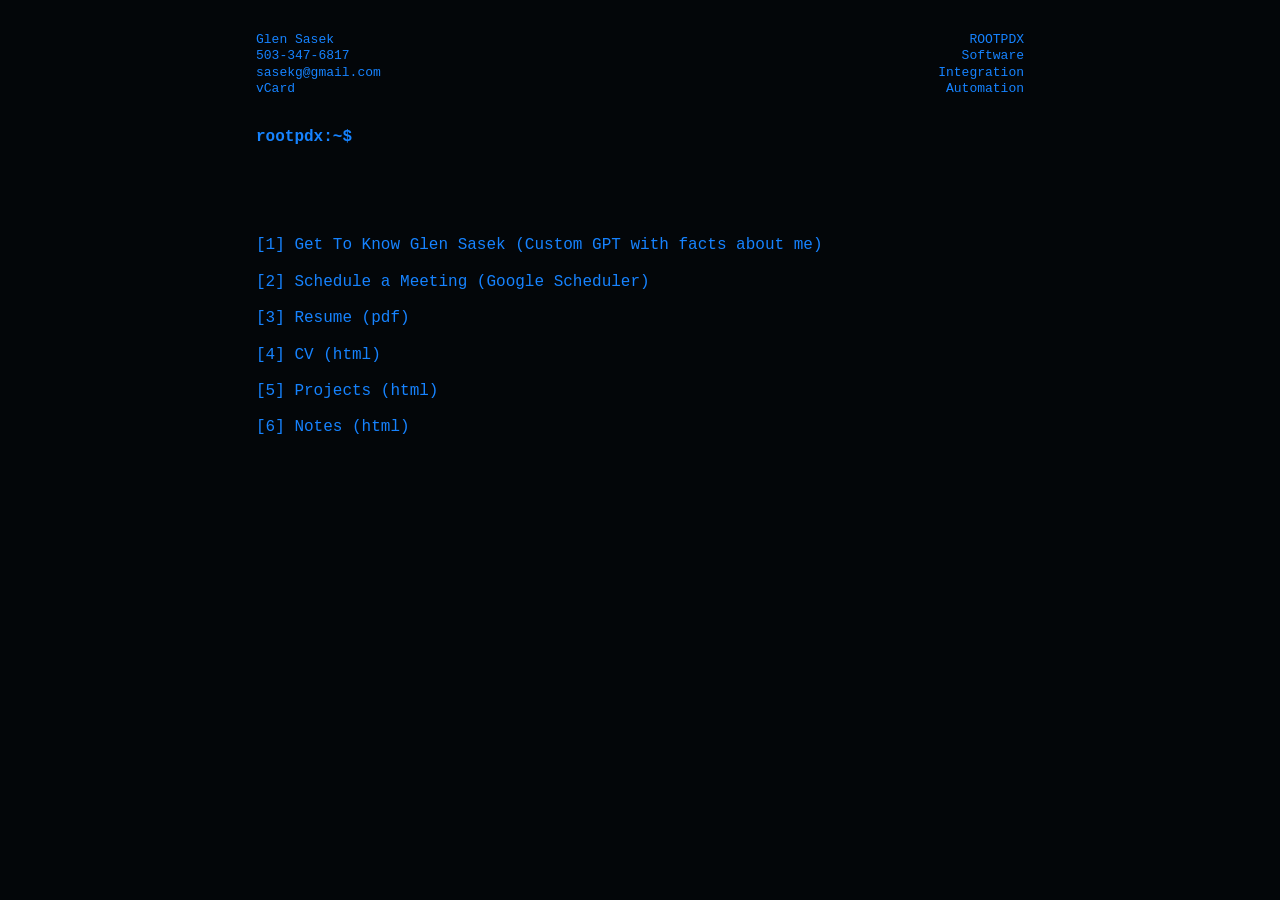
<file: index.html>
<!doctype html>
<html lang="en">
<head>
  <meta charset="UTF-8" />
  <meta name="viewport"
        content="width=device-width, initial-scale=1" />
  <meta name="theme-color"
        content="#030609" />
  <meta name="description"
        content="ROOTPDX - ideas, questions, and projects by Glen Sasek." />
  <title>ROOTPDX</title>
  <link rel="icon"
        href="favicon.svg"
        type="image/svg+xml" />
  <link rel="stylesheet"
        href="reset.css" />
  <link rel="stylesheet"
        href="styles.css" />
</head>
<body>

  <main>
    <header>
      <section id="contact-section"
               aria-label="Contact information">
        <p>Glen Sasek</p>
        <p><a href="tel:+15033476817">503-347-6817</a></p>
        <p><a href="mailto:sasekg@gmail.com">sasekg@gmail.com</a></p>
        <p><a href="glen-sasek.vcf"
             download="glen-sasek.vcf">vCard</a></p>
      </section>
      <section id="tagline-section"
               aria-label="ROOTPDX Tagline">
        <p>ROOTPDX</p>
        <p>Software</p>
        <p>Integration</p>
        <p>Automation</p>
      </section>
      <form class="cli-form"
            id="cli-form">
        <label for="cli-command"><strong id="cli-prompt"></strong></label>
        <input id="cli-command"
               name="cli-command"
               type="text"
               inputmode="text"
               autocomplete="off"
               aria-describedby="cli-command-help" />
        <span class="visually-hidden"
              id="cli-command-help"></span>
      </form>
    </header>
    <p>
      
    </p>
    <nav id="navigation">
      <ol id="navigation-list">
        <template id="navigation-item-template">
          <li><a href=""></a></li>
        </template>
      </ol>
    </nav>
  </main>

  <script src="index.js"></script>
  <script src="script.js"></script>
</body>
</html>
</file>
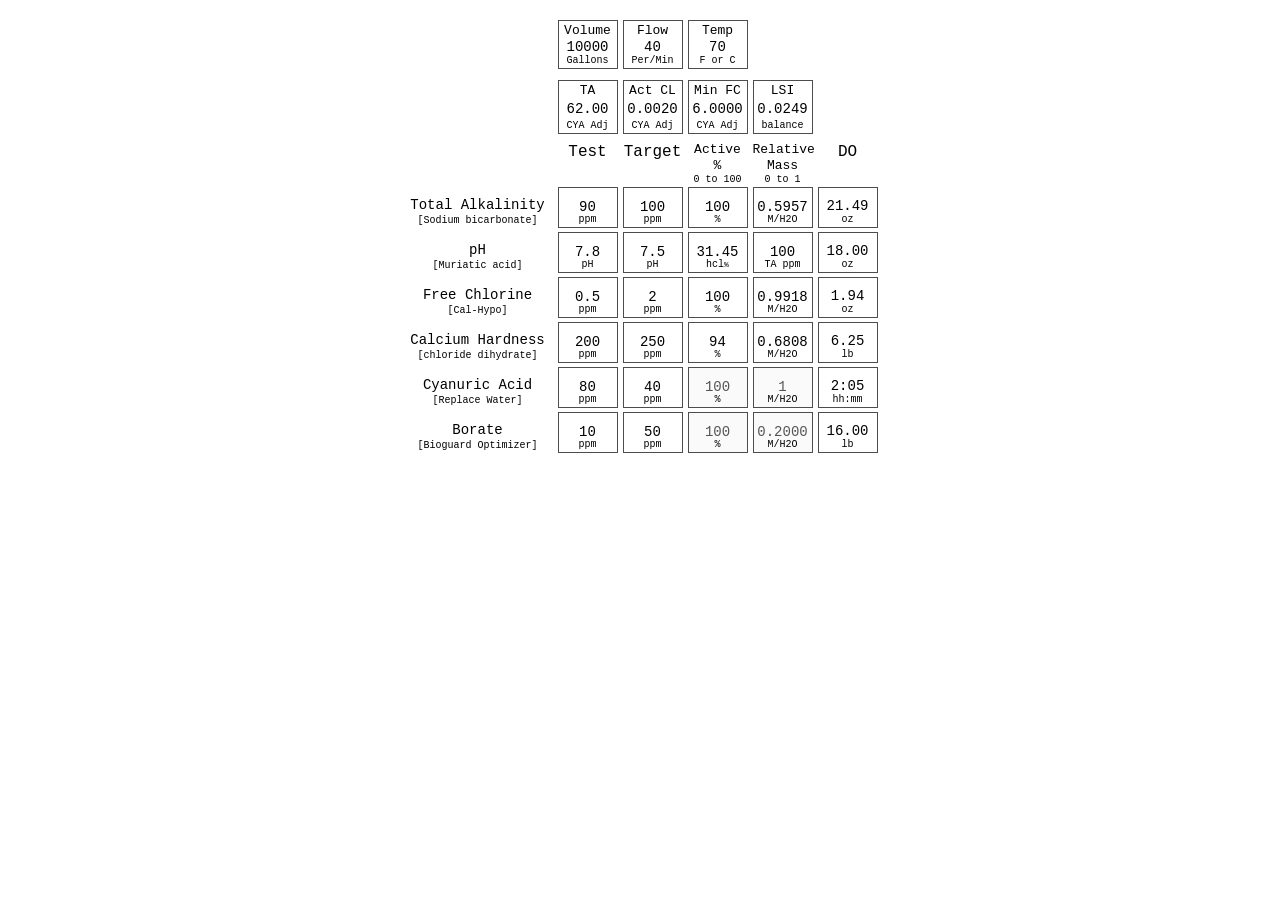
<file: Pool-Chemical-Calculator/index.html>
<!doctype html>
<html lang="en">
<head>
  <meta charset="utf-8">
  <meta name="viewport"
        content="width=device-width, initial-scale=1">
  <title>Pool Chemical Calculator</title>
  <link rel="stylesheet"
        href="reset.css">
  <link rel="stylesheet"
        href="rootpdx-vars.css">
  <link rel="stylesheet"
        href="rpdx.css">
</head>
<body>
  <main>
    <form id="calculator">
      <div class="row shared-properties">
        <span>
        </span>
        <div class="field">
          <span class="top-field-info">Volume</span>
          <label class="visually-hidden"
                 for="water-volume">Water Volume</label>
          <input id="water-volume"
                 name="water-volume"
                 type="number"
                 value="0"
                 min="0"
                 step="any"
                 required>
          <span id="water-volume-unit"
                class="unit">Gallons</span>
        </div>
        <div class="field">
          <span class="top-field-info">Flow</span>
          <label class="visually-hidden"
                 for="flow-rate">Flow Rate</label>
          <input id="flow-rate"
                 name="flow-rate"
                 type="number"
                 value="0"
                 min="0"
                 step="any"
                 required>
          <span id="flow-rate-unit"
                class="unit">Per/Min</span>
        </div>
        <div class="field">
          <span class="top-field-info">Temp</span>
          <label class="visually-hidden"
                 for="temperature">Temperature</label>
          <input id="temperature"
                 name="temperature"
                 type="number"
                 value="70"
                 min="0"
                 step="any"
                 required>
          <span id="temperature-unit"
                class="unit">F or C</span>
        </div>
      </div>
      <div class="row shared-properties">
        <span>
        </span>
        <div class="field">
          <span class="top-field-info">TA</span>
          <output id="cya-adjusted-ta-result"
                  for="ph-test ta-test cya-test"
                  aria-label="CYA adjusted alkalinity"
                  aria-live="polite">
            <span id="cya-adjusted-ta-result-value"
                  class="result-value">-</span>
            <span id="cya-adjusted-ta-result-unit"
                  class="unit">CYA Adj</span>
          </output>
        </div>
        <div class="field">
          <span class="top-field-info">Act CL</span>
          <output id="cya-adjusted-fc"
                  for="fc-test cya-test"
                  aria-label="CYA adjusted active chlorine"
                  aria-live="polite">
            <span id="cya-adjusted-fc-result-value"
                  class="result-value">-</span>
            <span id="cya-adjusted-fc-result-unit"
                  class="unit">CYA Adj</span>
          </output>
        </div>
        <div class="field">
          <span class="top-field-info">Min FC</span>
          <output id="cya-adjusted-min-fc"
                  for="fc-test cya-test"
                  aria-label="CYA adjusted recommended minimum free chlorine"
                  aria-live="polite">
            <span id="cya-adjusted-min-fc-result-value"
                  class="result-value">-</span>
            <span id="cya-adjusted-min-fc-result-unit"
                  class="unit">CYA Adj</span>
          </output>
        </div>
        <div class="field">
          <span class="top-field-info">LSI</span>
          <output id="calculated-lsi"
                  for="fc-test cya-test ph-test ta-test temperature"
                  aria-label=" Langelier Saturation Index (LSI)"
                  aria-live="polite">
            <span id="calculated-lsi-result-value"
                  class="result-value">-</span>
            <span id="calculated-lsi-result-unit"
                  class="unit">balance</span>
          </output>
        </div>
      </div>
      <div class="row heading">
        <span></span>
        <span>Test</span>
        <span>Target</span>
        <span class="active"><span class="col-name">Active</span><span class="col-name">%</span><span class="col-symbol">0 to 100</span></span>
        <span class="relative-mass"><span class="col-name">Relative</span><span class="col-name">Mass</span><span class="col-symbol">0 to 1</span></span>
        <span>DO</span>
      </div>
      <div class="row"
           role="group"
           aria-labelledby="test-name chemical-name">
        <div class="row-label">
          <span id="ta-label"
                class="test-name">Total Alkalinity</span>
          <span class="chemical-name">[Sodium bicarbonate]</span>
        </div>
        <div class="field">
          <label class="visually-hidden"
                 for="ta-test">Test (ppm)</label>
          <input id="ta-test"
                 name="ta-test"
                 type="number"
                 min="0"
                 step="any"
                 required>
          <span class="unit">ppm</span>
        </div>
        <div class="field">
          <label class="visually-hidden"
                 for="ta-target">Target (ppm)</label>
          <input id="ta-target"
                 name="ta-target"
                 type="number"
                 min="0"
                 step="any"
                 required>
          <span class="unit">ppm</span>
        </div>
        <div class="field"> <label class="visually-hidden"
                 for="ta-active">Active Ingredient % 0 to 100</label>
          <input id="ta-active"
                 name="ta-active"
                 type="number"
                 min="0"
                 max="100"
                 step="any"
                 required>
          <span class="unit">%</span>
        </div>
        <div class="field"><label class="visually-hidden"
                 for="ta-relative-mass">Relative Mass 0.00 to 1.00</label>
          <input id="ta-relative-mass"
                 name="ta-relative-mass"
                 type="number"
                 min="0"
                 max="1"
                 step="any"
                 required>
          <span class="unit">M/H2O</span>
        </div>
        <div class="field">
          <output id="ta-result"
                  for="water-volume ta-test ta-target ta-relative-mass"
                  aria-label="Sodium bicarbonate for target total alkalinity"
                  aria-live="polite">
            <span id="ta-result-value"
                  class="result-value"></span>
            <span id="ta-result-unit"
                  class="unit"></span>
          </output>
        </div>
      </div>
      <div class="row"
           role="group"
           aria-labelledby="ph-label">
        <div class="row-label">
          <span id="ph-label"
                class="test-name">pH</span>
          <span class="chemical-name">[Muriatic acid]</span>
        </div>
        <div class="field">
          <label class="visually-hidden"
                 for="ph-test">Test (pH)</label>
          <input id="ph-test"
                 name="ph-test"
                 type="number"
                 min="0"
                 step="any"
                 required>
          <span class="unit">pH</span>
        </div>
        <div class="field">
          <label class="visually-hidden"
                 for="ph-target">Target (pH)</label>
          <input id="ph-target"
                 name="ph_target"
                 type="number"
                 min="0"
                 step="any"
                 required>
          <span class="unit">pH</span>
        </div>
        <div class="field">
          <label class="visually-hidden"
                 for="ph-active">Active Ingredient Fraction (%)</label>
          <input id="ph-active"
                 name="ph-active"
                 type="number"
                 min="0"
                 max="100"
                 step="any"
                 required>
          <span class="unit">hcl<span class="symbol">%</span></span>
        </div>
        <div class="field">
          <label class="visually-hidden"
                 for="ph-total-alkalinity">Total Alkalinity value for Muriatic acid calculation</label>
          <input id="ph-total-alkalinity"
                 name="ph-total-alkalinity"
                 type="number"
                 min="0"
                 max="200"
                 step="any"
                 required>
          <span class="unit">TA ppm</span>
        </div>
        <div class="field">
          <output id="ph-result"
                  for="water-volume ph-test ph-target ph-total-alkalinity"
                  aria-label="Muriatic acid for target pH"
                  aria-live="polite">
            <span id="ph-result-value"
                  class="result-value"></span>
            <span id="ph-result-unit"
                  class="unit"></span>
          </output>
        </div>
      </div>
      <div class="row"
           role="group"
           aria-labelledby="cl-label">
        <div class="row-label">
          <span id="cl-label"
                class="test-name">Free Chlorine</span>
          <span class="chemical-name">[Cal-Hypo]</span>
        </div>
        <div class="field">
          <label class="visually-hidden"
                 for="cl-test">Test (ppm)</label>
          <input id="cl-test"
                 name="cl-test"
                 type="number"
                 min="0"
                 step="any"
                 required>
          <span class="unit">ppm</span>
        </div>
        <div class="field">
          <label class="visually-hidden"
                 for="cl-target">Target (ppm)</label>
          <input id="cl-target"
                 name="cl-target"
                 type="number"
                 min="0"
                 step="any"
                 required>
          <span class="unit">ppm</span>
        </div>
        <div class="field"> <label class="visually-hidden"
                 for="cl-active">Active Ingredient % 0 to 100</label>
          <input id="cl-active"
                 name="cl-active"
                 type="number"
                 min="0"
                 max="100"
                 step="any"
                 required>
          <span class="unit">%</span>
        </div>
        <div class="field"><label class="visually-hidden"
                 for="cl-relative-mass">Relative Mass 0.00 to 1.00</label>
          <input id="cl-relative-mass"
                 name="cl-relative-mass"
                 type="number"
                 min="0"
                 max="1"
                 step="any"
                 required>
          <span class="unit">M/H2O</span>
        </div>
        <div class="field">
          <output id="cl-result"
                  for="water-volume cl-test cl-target cl-relative-mass"
                  aria-label="Free chlorine for target ppm"
                  aria-live="polite">
            <span id="cl-result-value"
                  class="result-value"></span>
            <span id="cl-result-unit"
                  class="unit"></span>
          </output>
        </div>
      </div>
      <div class="row"
           role="group"
           aria-labelledby="ch-label">
        <div class="row-label">
          <span id="ch-label"
                class="test-name">Calcium Hardness</span>
          <span class="chemical-name">[chloride dihydrate]</span>
        </div>
        <div class="field">
          <label class="visually-hidden"
                 for="ch-test">Test (ppm)</label>
          <input id="ch-test"
                 name="ch-test"
                 type="number"
                 min="0"
                 step="any"
                 required>
          <span class="unit">ppm</span>
        </div>
        <div class="field">
          <label class="visually-hidden"
                 for="ch-target">Target (ppm)</label>
          <input id="ch-target"
                 name="ch-target"
                 type="number"
                 min="0"
                 step="any"
                 required>
          <span class="unit">ppm</span>
        </div>
        <div class="field"> <label class="visually-hidden"
                 for="ch-active">Active Ingredient % 0 to 100</label>
          <input id="ch-active"
                 name="ch-active"
                 type="number"
                 min="0"
                 max="100"
                 step="any"
                 required>
          <span class="unit">%</span>
        </div>
        <div class="field"><label class="visually-hidden"
                 for="ch-relative-mass">Relative Mass 0.00 to 1.00</label>
          <input id="ch-relative-mass"
                 name="ch-relative-mass"
                 type="number"
                 min="0"
                 max="1"
                 step="any"
                 required>
          <span class="unit">M/H2O</span>
        </div>
        <div class="field">
          <output id="ch-result"
                  for="water-volume ch-test ch-target ch-relative-mass"
                  aria-label="Calcium for target hardness"
                  aria-live="polite">
            <span id="ch-result-value"
                  class="result-value"></span>
            <span id="ch-result-unit"
                  class="unit"></span>
          </output>
        </div>
      </div>
      <div class="row"
           role="group"
           aria-labelledby="cya-label">
        <div class="row-label">
          <span id="cya-label"
                class="test-name">Cyanuric Acid</span>
          <span class="chemical-name">[Replace Water]</span>
        </div>
        <div class="field">
          <label class="visually-hidden"
                 for="cya-test">Test (ppm)</label>
          <input id="cya-test"
                 name="cya-test"
                 type="number"
                 min="0"
                 step="any"
                 required>
          <span class="unit">ppm</span>
        </div>
        <div class="field">
          <label class="visually-hidden"
                 for="cya-target">Target (ppm)</label>
          <input id="cya-target"
                 name="cya-target"
                 type="number"
                 min="0"
                 step="any"
                 required>
          <span class="unit">ppm</span>
        </div>
        <div class="field"> <label class="visually-hidden"
                 for="cya-active">Active Ingredient % 0 to 100</label>
          <input id="cya-active"
                 name="cya-active"
                 type="number"
                 min="0"
                 max="100"
                 value="100"
                 disabled
                 step="any"
                 required>
          <span class="unit">%</span>
        </div>
        <div class="field"><label class="visually-hidden"
                 for="cya-relative-mass">Relative Mass 0.00 to 1.00</label>
          <input id="cya-relative-mass"
                 name="cya-relative-mass"
                 type="number"
                 min="0"
                 max="1"
                 value="1"
                 disabled
                 step="any"
                 required>
          <span class="unit">M/H2O</span>
        </div>
        <div class="field">
          <output id="cya-result"
                  for="water-volume cya-test cya-target cya-relative-mass"
                  aria-label="Water volume to replace for target cya"
                  aria-live="polite">
            <span id="cya-result-value"
                  class="result-value"></span>
            <span id="cya-result-unit"
                  class="unit"></span>
          </output>
        </div>
      </div>
      <div class="row"
           role="group"
           aria-labelledby="borate-label">
        <div class="row-label">
          <span id="borate-label"
                class="test-name">Borate</span>
          <span class="chemical-name">[Bioguard Optimizer]</span>
        </div>
        <div class="field">
          <label class="visually-hidden"
                 for="borate-test">Test (ppm)</label>
          <input id="borate-test"
                 name="borate-test"
                 type="number"
                 min="0"
                 step="any"
                 required>
          <span class="unit">ppm</span>
        </div>
        <div class="field">
          <label class="visually-hidden"
                 for="borate-target">Target (ppm)</label>
          <input id="borate-target"
                 name="borate-target"
                 type="number"
                 min="0"
                 step="any"
                 required>
          <span class="unit">ppm</span>
        </div>
        <div class="field"><label class="visually-hidden"
                 for="borate-active">Active Ingredient % 0 to 100</label>
          <input id="borate-active"
                 name="borate-active"
                 type="number"
                 min="0"
                 max="100"
                 disabled
                 step="any"
                 required>
          <span class="unit">%</span>
        </div>
        <div class="field"><label class="visually-hidden"
                 for="borate-relative-mass">Relative Mass 0.00 to 1.00</label>
          <input id="borate-relative-mass"
                 name="borate-relative-mass"
                 type="number"
                 min="0"
                 max="1"
                 disabled
                 step="any"
                 required>
          <span class="unit">M/H2O</span>
        </div>
        <div class="field">
          <output id="borate-result"
                  for="water-volume borate-test borate-target flow-rate"
                  aria-label="Add for target borate ppm"
                  aria-live="polite">
            <span id="borate-result-value"
                  class="result-value"></span>
            <span id="borate-result-unit"
                  class="unit"></span>
          </output>
        </div>
      </div>
    </form>
  </main>
  <script src="pool-api.js"></script>
  <script src="rpdx.js"></script>
</body>
</html>
</file>
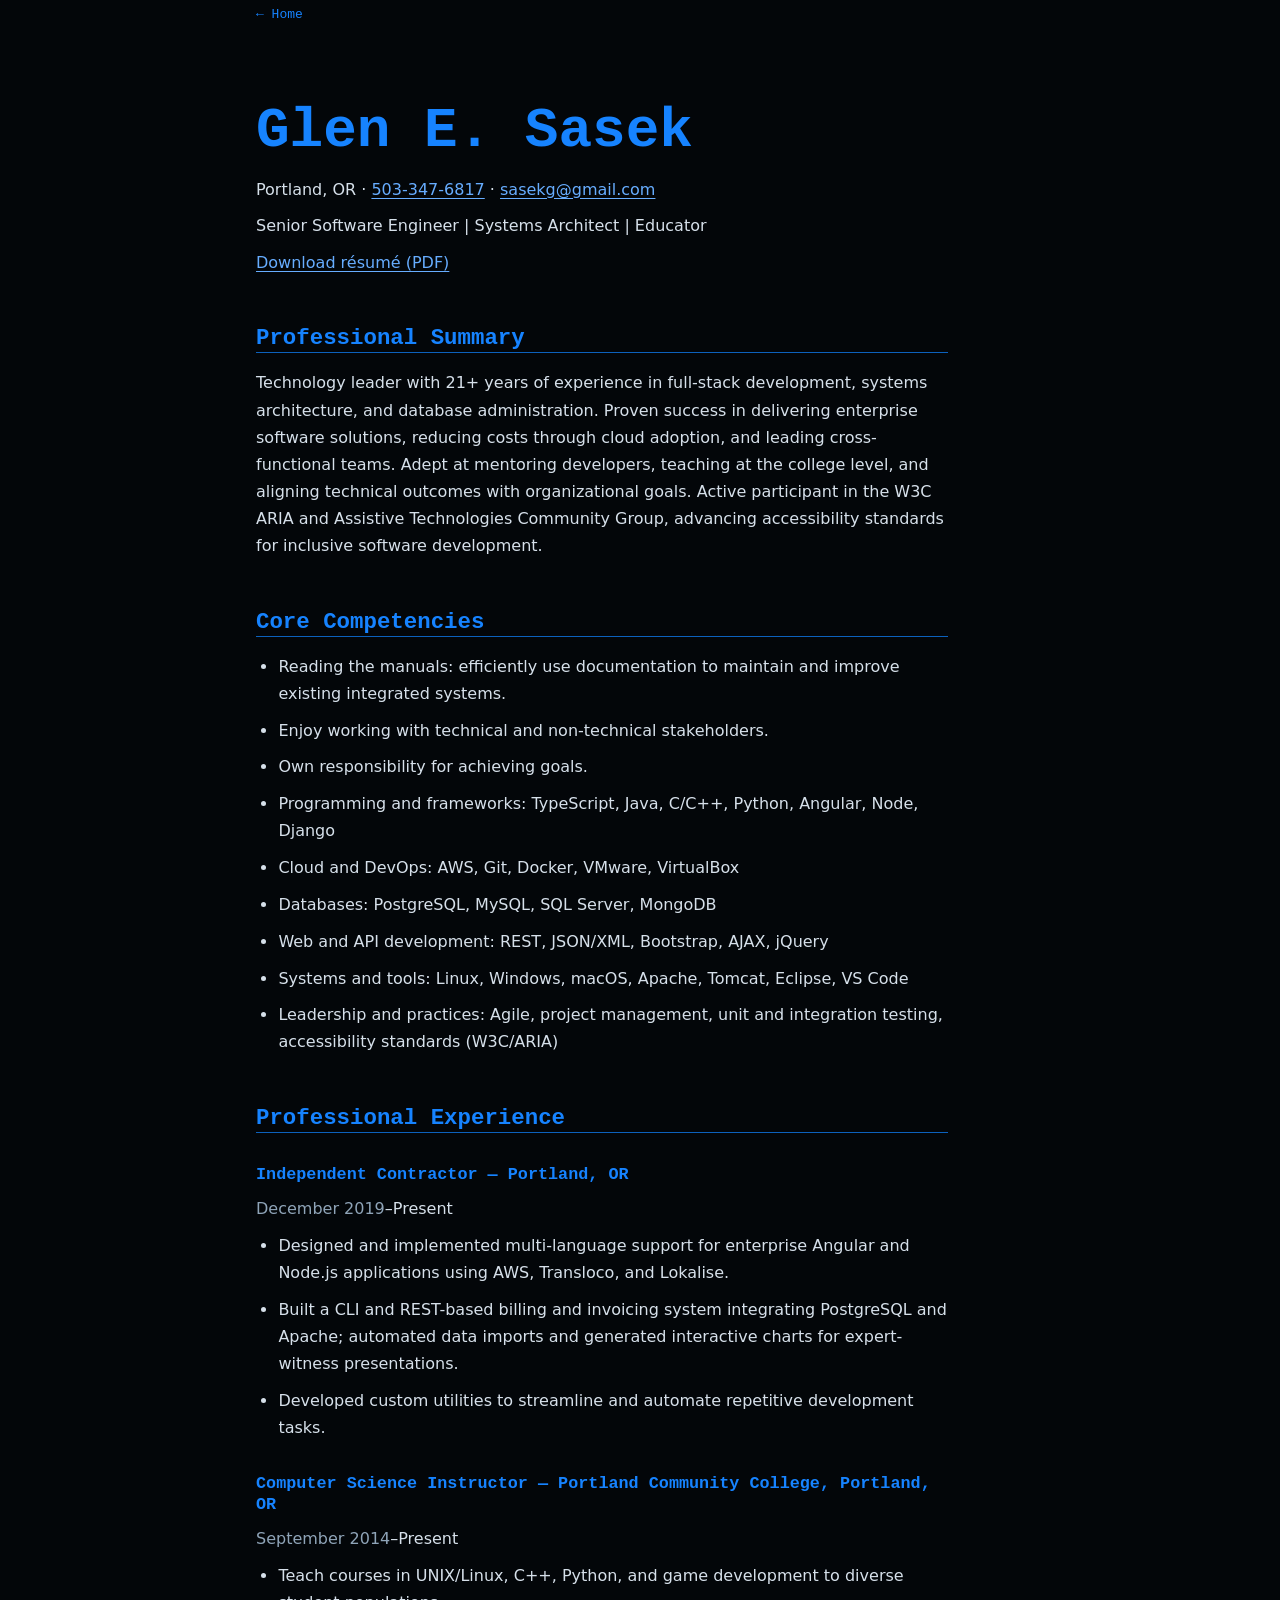
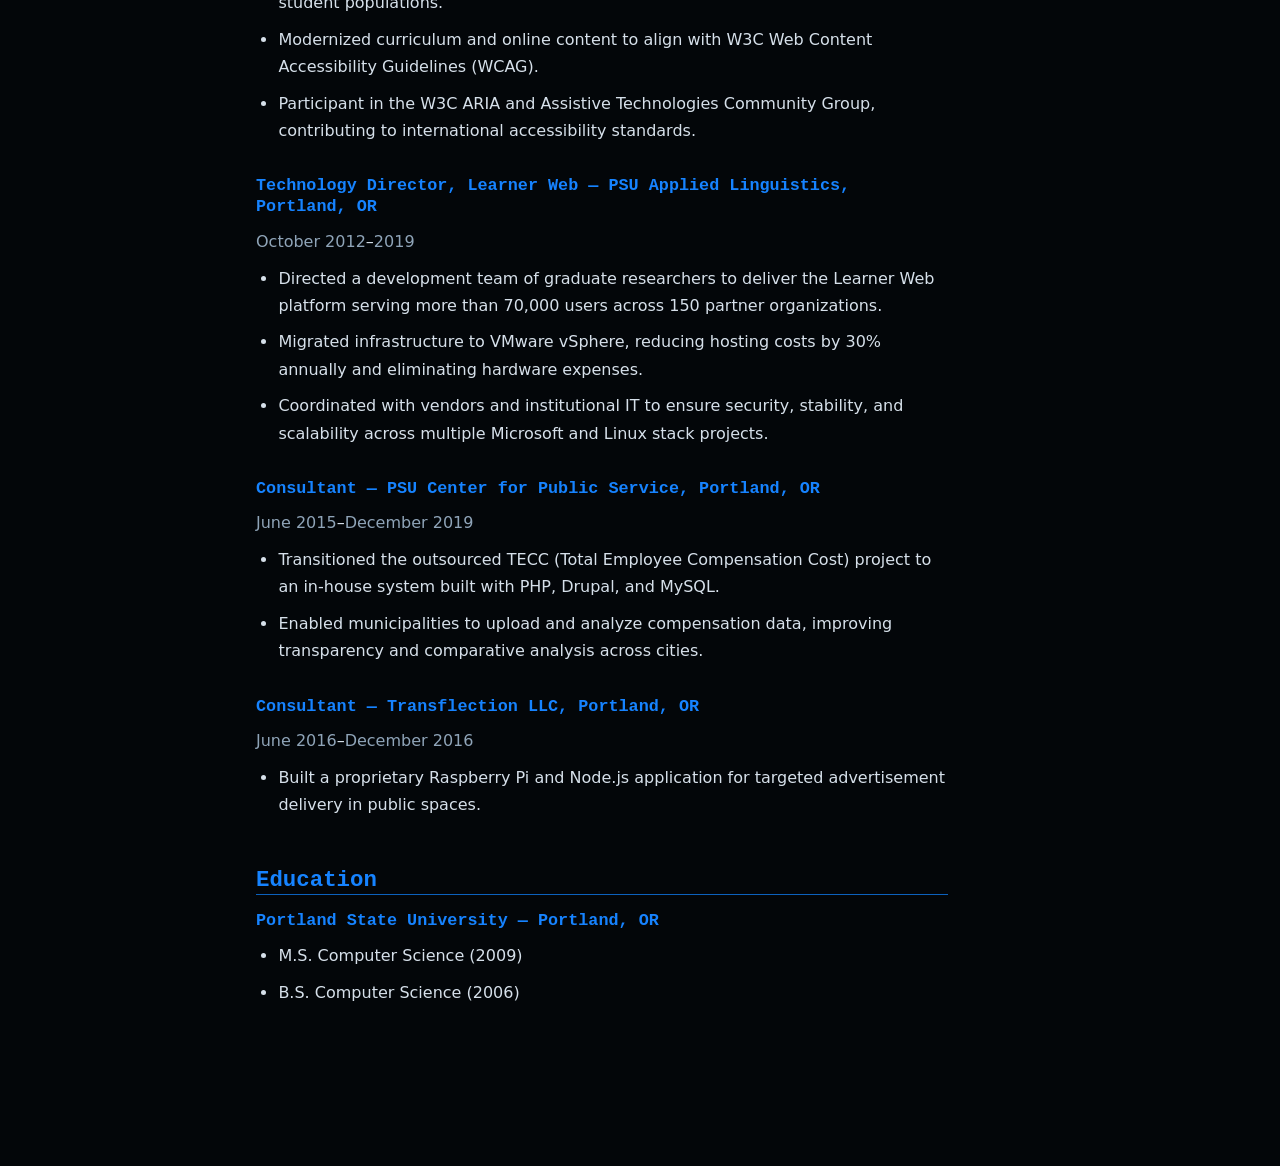
<file: cv.html>
<!doctype html>
<html lang="en">
<head>
  <meta charset="UTF-8" />
  <meta name="viewport"
        content="width=device-width, initial-scale=1" />
  <meta name="theme-color"
        content="#030609" />
  <meta name="description"
        content="ROOTPDX - ideas, questions, and projects by Glen Sasek." />
  <title>ROOTPDX</title>
  <link rel="icon"
        href="favicon.svg"
        type="image/svg+xml" />
  <link rel="stylesheet"
        href="reset.css" />
  <link rel="stylesheet"
        href="styles.css" />
</head>
<body>
  <nav class="page-navigation" aria-label="Page navigation">
    <a href="index.html">← Home</a>
  </nav>
  <main class="cv" id="cv-main">
    <article id="cv-article">
      <section aria-labelledby="cv-heading">
        <h1 id="cv-heading">Glen E. Sasek</h1>
        <p>Portland, OR · <a href="tel:+15033476817">503-347-6817</a> · <a href="mailto:sasekg@gmail.com">sasekg@gmail.com</a></p>
        <p>Senior Software Engineer | Systems Architect | Educator</p>
        <p><a href="Glen-Sasek-Resume.pdf" download>Download résumé (PDF)</a></p>
      </section>

      <section aria-labelledby="summary-heading">
        <h2 id="summary-heading">Professional Summary</h2>
        <p>Technology leader with 21+ years of experience in full-stack development, systems architecture, and database administration. Proven success in delivering enterprise software solutions, reducing costs through cloud adoption, and leading cross-functional teams. Adept at mentoring developers, teaching at the college level, and aligning technical outcomes with organizational goals. Active participant in the W3C ARIA and Assistive Technologies Community Group, advancing accessibility standards for inclusive software development.</p>
      </section>

      <section aria-labelledby="competencies-heading">
        <h2 id="competencies-heading">Core Competencies</h2>
        <ul>
          <li>Reading the manuals: efficiently use documentation to maintain and improve existing integrated systems.</li>
          <li>Enjoy working with technical and non-technical stakeholders.</li>
          <li>Own responsibility for achieving goals.</li>
          <li>Programming and frameworks: TypeScript, Java, C/C++, Python, Angular, Node, Django</li>
          <li>Cloud and DevOps: AWS, Git, Docker, VMware, VirtualBox</li>
          <li>Databases: PostgreSQL, MySQL, SQL Server, MongoDB</li>
          <li>Web and API development: REST, JSON/XML, Bootstrap, AJAX, jQuery</li>
          <li>Systems and tools: Linux, Windows, macOS, Apache, Tomcat, Eclipse, VS Code</li>
          <li>Leadership and practices: Agile, project management, unit and integration testing, accessibility standards (W3C/ARIA)</li>
        </ul>
      </section>

      <section aria-labelledby="experience-heading">
        <h2 id="experience-heading">Professional Experience</h2>

        <section>
          <h3>Independent Contractor — Portland, OR</h3>
          <p><time datetime="2019-12">December 2019</time>–Present</p>
          <ul>
            <li>Designed and implemented multi-language support for enterprise Angular and Node.js applications using AWS, Transloco, and Lokalise.</li>
            <li>Built a CLI and REST-based billing and invoicing system integrating PostgreSQL and Apache; automated data imports and generated interactive charts for expert-witness presentations.</li>
            <li>Developed custom utilities to streamline and automate repetitive development tasks.</li>
          </ul>
        </section>

        <section>
          <h3>Computer Science Instructor — Portland Community College, Portland, OR</h3>
          <p><time datetime="2014-09">September 2014</time>–Present</p>
          <ul>
            <li>Teach courses in UNIX/Linux, C++, Python, and game development to diverse student populations.</li>
            <li>Modernized curriculum and online content to align with W3C Web Content Accessibility Guidelines (WCAG).</li>
            <li>Participant in the W3C ARIA and Assistive Technologies Community Group, contributing to international accessibility standards.</li>
          </ul>
        </section>

        <section>
          <h3>Technology Director, Learner Web — PSU Applied Linguistics, Portland, OR</h3>
          <p><time datetime="2012-10">October 2012</time>–<time datetime="2019">2019</time></p>
          <ul>
            <li>Directed a development team of graduate researchers to deliver the Learner Web platform serving more than 70,000 users across 150 partner organizations.</li>
            <li>Migrated infrastructure to VMware vSphere, reducing hosting costs by 30% annually and eliminating hardware expenses.</li>
            <li>Coordinated with vendors and institutional IT to ensure security, stability, and scalability across multiple Microsoft and Linux stack projects.</li>
          </ul>
        </section>

        <section>
          <h3>Consultant — PSU Center for Public Service, Portland, OR</h3>
          <p><time datetime="2015-06">June 2015</time>–<time datetime="2019-12">December 2019</time></p>
          <ul>
            <li>Transitioned the outsourced TECC (Total Employee Compensation Cost) project to an in-house system built with PHP, Drupal, and MySQL.</li>
            <li>Enabled municipalities to upload and analyze compensation data, improving transparency and comparative analysis across cities.</li>
          </ul>
        </section>

        <section>
          <h3>Consultant — Transflection LLC, Portland, OR</h3>
          <p><time datetime="2016-06">June 2016</time>–<time datetime="2016-12">December 2016</time></p>
          <ul>
            <li>Built a proprietary Raspberry Pi and Node.js application for targeted advertisement delivery in public spaces.</li>
          </ul>
        </section>
      </section>

      <section aria-labelledby="education-heading">
        <h2 id="education-heading">Education</h2>
        <h3>Portland State University — Portland, OR</h3>
        <ul>
          <li>M.S. Computer Science (2009)</li>
          <li>B.S. Computer Science (2006)</li>
        </ul>
      </section>
    </article>
  </main>

</body>
</html>
</file>
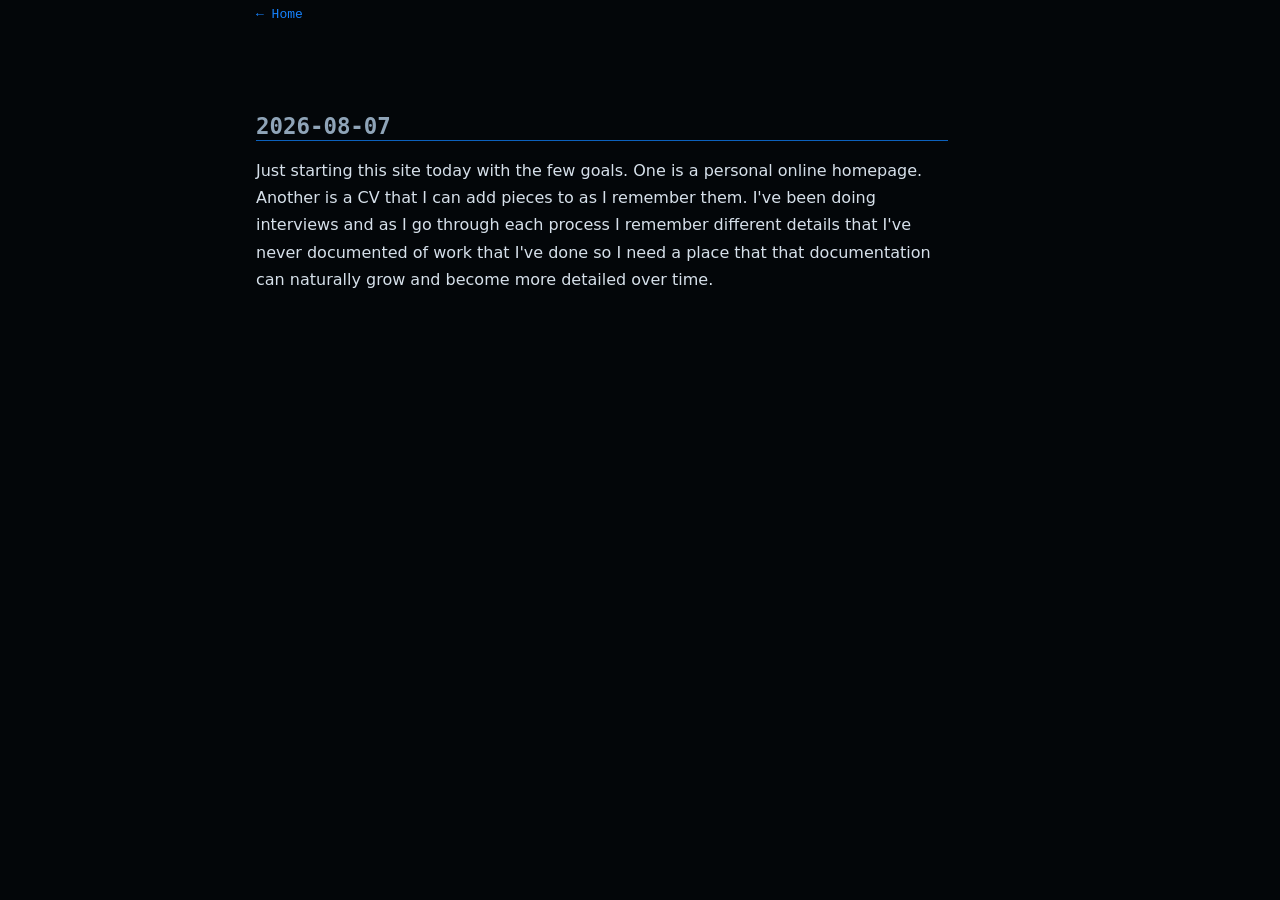
<file: notes.html>
<!doctype html>
<html lang="en">
<head>
  <meta charset="UTF-8" />
  <meta name="viewport"
        content="width=device-width, initial-scale=1" />
  <meta name="theme-color"
        content="#030609" />
  <meta name="description"
        content="ROOTPDX - ideas, questions, and projects by Glen Sasek." />
  <title>ROOTPDX</title>
  <link rel="icon"
        href="favicon.svg"
        type="image/svg+xml" />
  <link rel="stylesheet"
        href="reset.css" />
  <link rel="stylesheet"
        href="styles.css" />
</head>
<body>
  <nav class="page-navigation" aria-label="Page navigation">
    <a href="index.html">← Home</a>
  </nav>
  <main id="notes">
    <!-- Add new notes above older notes. -->
    <article class="note">
      <h2><time datetime="2026-08-07">2026-08-07</time></h2>
      <div class="note-content">
        Just starting this site today with the few goals. One is a personal online homepage. Another is a CV that I can add pieces to as I remember them. I've been doing interviews and as I go through each process I remember different details that I've never documented of work that I've done so I need a place that that documentation can naturally grow and become more detailed over time.
      </div>
    </article>
  </main>
</body>
</html>
</file>
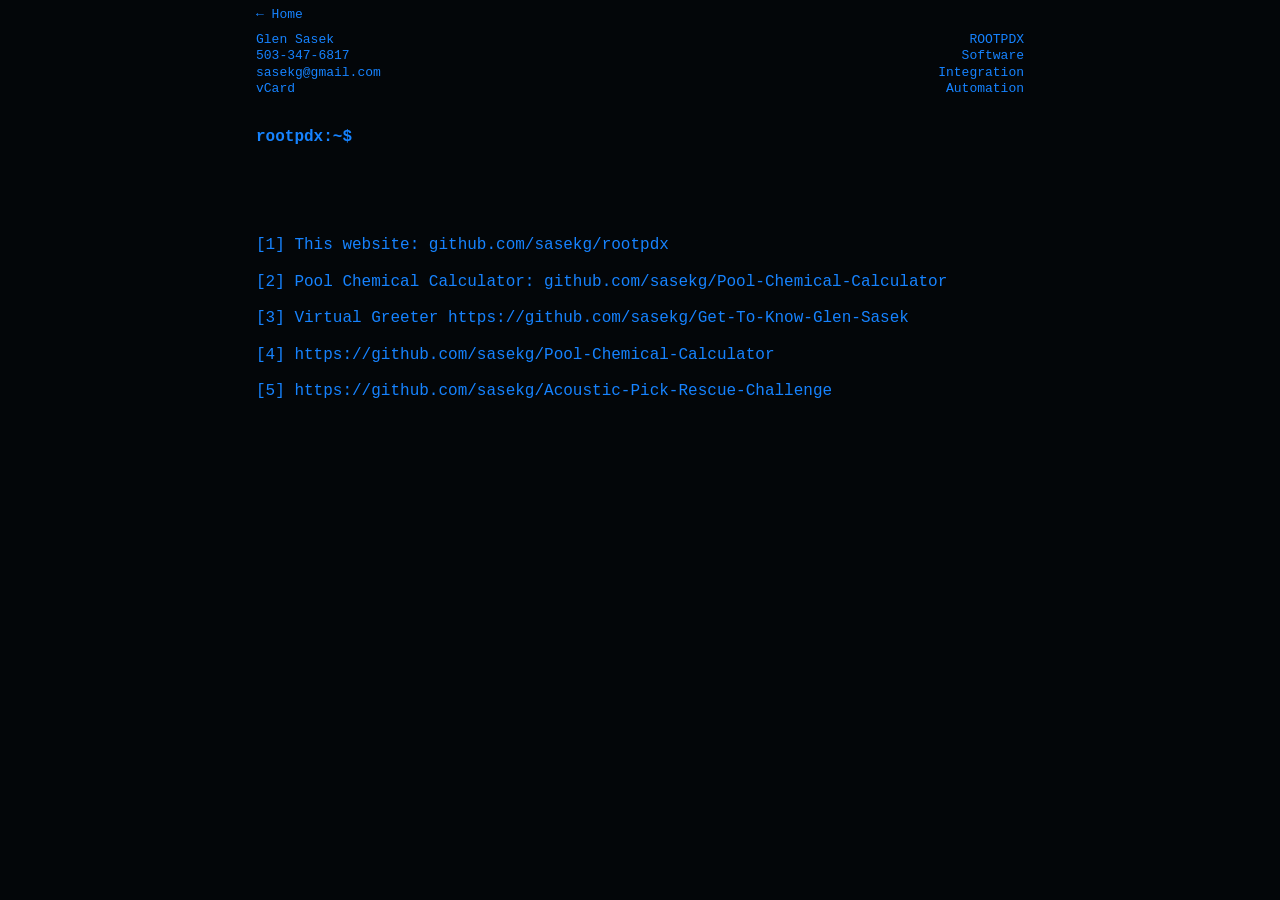
<file: projects.html>
<!doctype html>
<html lang="en">
<head>
  <meta charset="UTF-8" />
  <meta name="viewport"
        content="width=device-width, initial-scale=1" />
  <meta name="theme-color"
        content="#030609" />
  <meta name="description"
        content="ROOTPDX - ideas, questions, and projects by Glen Sasek." />
  <title>ROOTPDX</title>
  <link rel="icon"
        href="favicon.svg"
        type="image/svg+xml" />
  <link rel="stylesheet"
        href="reset.css" />
  <link rel="stylesheet"
        href="styles.css" />
</head>
<body>

  <main>
    <nav class="page-navigation"
         aria-label="Page navigation">
      <a href="index.html">← Home</a>
    </nav>
    <header>
      <section id="contact-section"
               aria-label="Contact information">
        <p>Glen Sasek</p>
        <p><a href="tel:+15033476817">503-347-6817</a></p>
        <p><a href="mailto:sasekg@gmail.com">sasekg@gmail.com</a></p>
        <p><a href="glen-sasek.vcf"
             download="glen-sasek.vcf">vCard</a></p>
      </section>
      <section id="tagline-section"
               aria-label="ROOTPDX Tagline">
        <p>ROOTPDX</p>
        <p>Software</p>
        <p>Integration</p>
        <p>Automation</p>
      </section>
      <form class="cli-form"
            id="cli-form">
        <label for="cli-command"><strong id="cli-prompt"></strong></label>
        <input id="cli-command"
               name="cli-command"
               type="text"
               inputmode="text"
               autocomplete="off"
               aria-describedby="cli-command-help" />
        <span class="visually-hidden"
              id="cli-command-help"></span>
      </form>
    </header>
    <p>

    </p>
    <nav id="navigation">
      <ol id="navigation-list">
        <template id="navigation-item-template">
          <li><a href=""></a></li>
        </template>
      </ol>
    </nav>
  </main>

  <script src="projects.js"></script>
  <script src="script.js"></script>
</body>
</html>
</file>
<file: styles.css>
:root {
  --rootpdx-blue: #1683ff;
  --rootpdx-black: #030609;
  --rootpdx-dim: #0c61bd;

  color: var(--rootpdx-blue);
  background-color: var(--rootpdx-black);
  font-family:
    ui-monospace, "SFMono-Regular", Consolas, "Liberation Mono", monospace;
  color-scheme: dark;
}

body {
  min-height: 100svh;
  background-color: var(--rootpdx-black);
}

main {
  width: min(100% - 2rem, 48rem);
  margin: 0 auto;
  padding: clamp(3rem, 10vw, 7rem) 0;
}

#cv-main {
    padding-top: 3em;
}

header {
  position: sticky;
  top: 0;
  z-index: 1;
  padding: 1rem 0;
  margin-bottom: clamp(2.5rem, 7vw, 4rem);
  background-color: var(--rootpdx-black);

  #contact-section {
    position: absolute;
    top: -5em;

    p {
      font-size: small;
      line-height: 1.25em;
    }

    a {
      color: var(--rootpdx-blue);
      text-decoration: none;
    }
  }

  #tagline-section {
    position: absolute;
    right: 0px;
    text-align: right;
    top: -5em;

    p {
      font-size: small;
      line-height: 1.25em;
    }
  }

  form.cli-form {
    display: flex;
    align-items: center;
    gap: 0.65rem;
    margin: 0;
    white-space: nowrap;

    label {
      color: var(--rootpdx-dim);

      strong {
        color: var(--rootpdx-blue);
        font-weight: bolder;
      }
    }

    input {
      /* width: 1ch; */
      padding: 0;
      border: 0;
      border-radius: 0;
      outline: 0;
      color: var(--rootpdx-blue);
      background: transparent;
      /* caret-color: transparent; */
      font: inherit;
    }
  }
}

nav {
  ol {
    padding-left: 0;
    list-style-type: none;

    li {
      padding: 0.65rem 0 0.5rem 0;

      a {
        color: var(--rootpdx-blue);
        text-decoration: none;
      }

      a:hover,
      a:focus-visible {
        color: #7db8ff;
      }
    }
  }
}

.page-navigation {
  position: fixed;
  inset: 0 0 auto;
  z-index: 10;
  background-color: var(--rootpdx-black);
  /* border-bottom: 1px solid var(--rootpdx-dim); */

  a {
    display: block;
    width: min(100% - 2rem, 48rem);
    margin: .5em auto;
    /* padding-block: 1rem; */
    color: var(--rootpdx-blue);
    text-decoration: none;
    font-size: small;
  }

  a:hover,
  a:focus-visible {
    color: #7db8ff;
  }
}

.page-navigation + main {
  padding-top: clamp(4.5rem, 10vw, 7rem);
}

.visually-hidden {
  position: absolute;
  width: 1px;
  height: 1px;
  padding: 0;
  margin: -1px;
  overflow: hidden;
  clip: rect(0, 0, 0, 0);
  white-space: nowrap;
  border: 0;
}

@media (max-width: 34rem) {
  main {
    width: min(100% - 1.5rem, 48rem);

    form.cli-form {
      align-items: flex-start;
      flex-wrap: wrap;

      label {
        width: 100%;
      }
    }
  }
}

article#cv-article,
article.note {
  max-width: 68ch;
  margin-inline: 4m;
  color: #d6e0ea;
  font-family:
    system-ui,
    -apple-system,
    BlinkMacSystemFont,
    "Segoe UI",
    sans-serif;
  font-size: 1rem;
  line-height: 1.7;

  & > section {
    margin-block: 3rem;
  }

  & section section {
    margin-block: 2rem;
  }

  h1,
  h2,
  h3 {
    color: var(--rootpdx-blue);
    font-family: ui-monospace, "SFMono-Regular", Consolas, monospace;
    line-height: 1.25;
  }

  h1 {
    font-size: clamp(2rem, 6vw, 3.5rem);
  }

  h2 {
    margin-bottom: 1rem;
    font-size: 1.4rem;
    border-bottom: 1px solid var(--rootpdx-dim);
  }

  h3 {
    margin-bottom: 0.25rem;
    font-size: 1.05rem;
  }

  p,
  li {
    margin-block: 0.6rem;
  }

  ul {
    padding-left: 1.4rem;
  }

  time {
    color: #8fa4b8;
  }

  a {
    color: #67adff;
    text-decoration: underline;
    text-underline-offset: 0.2em;
  }
}
</file>
<file: Pool-Chemical-Calculator/rootpdx-vars.css>
:root {
      --rootpdx-blue: #1683ff;
      --rootpdx-black: #030609;
      --rootpdx-dim: #0c61bd;
      --rootpdx-trim: #4d4d4d;

      /* color: var(--rootpdx-blue);
      background-color: var(--rootpdx-black); */
      font-family:
        ui-monospace, "SFMono-Regular", Consolas, "Liberation Mono", monospace;
      /* color-scheme: dark; */
    }

    output,
    input[type="number"] {
      appearance: textfield;
    }

    input[type="number"]::-webkit-inner-spin-button,
    input[type="number"]::-webkit-outer-spin-button {
      appearance: none;
      margin: 0;
    }

    .visually-hidden {
      position: absolute;
      width: 1px;
      height: 1px;
      padding: 0;
      margin: -1px;
      overflow: hidden;
      clip: rect(0, 0, 0, 0);
      white-space: nowrap;
      border: 0;
    }
</file>
<file: Pool-Chemical-Calculator/rpdx.css>
main {
  display: flex;
  justify-content: center;

  form {
    input,
    output {
      width: 100%;
      height: 100%;
      display: block;
      text-align: center;
      padding: 8px 0px 10px 0px;
      font-size: 14px;
      border: 1px solid var(--rootpdx-trim);
    }

    .row {
      display: grid;
      grid-template-columns: 150px repeat(5, 60px);
      gap: 5px;
      margin-bottom: 5px;
      height: 40px;

      .field {
        position: relative;
        .top-field-info {
          display: block;
          width: 100%;
          text-align: center;
          font-size: small;
          position: absolute;
          top: 1px;
          left: 0px;
        }

        .unit {
          display: block;
          width: 100%;
          text-align: center;
          font-size: x-small;
          position: absolute;
          bottom: 1px;
          left: 0px;

          .symbol {
            font-size: 8px;
          }
        }
      }

      &.shared-properties {
        margin: 20px auto;

        input,
        output {
          padding-top: 18px;
          padding-bottom: 13px;
        }
      }

      &.heading {
        text-align: center;
        align-self: center;
        margin-bottom: 7px;

        .col-name,
        .col-symbol {
          display: block;
        }

        .active,
        .relative-mass {
          .col-name {
            height: 16px;
            font-size: small;
          }

          .col-symbol {
            height: 10px;
            font-size: x-small;
          }
        }
      }

      .row-label {
        text-wrap: nowrap;
        position: relative;

        span {
          display: block;
        }

        .test-name {
          width: 100%;
          height: 100%;
          display: block;
          text-align: center;
          padding: 8px 0px 10px 0px;
          font-size: 14px;
        }

        .chemical-name {
          display: block;
          width: 100%;
          text-align: center;
          font-size: x-small;
          position: absolute;
          bottom: 0px;
          left: 0px;
        }
      }
    }
  }
}
</file>
